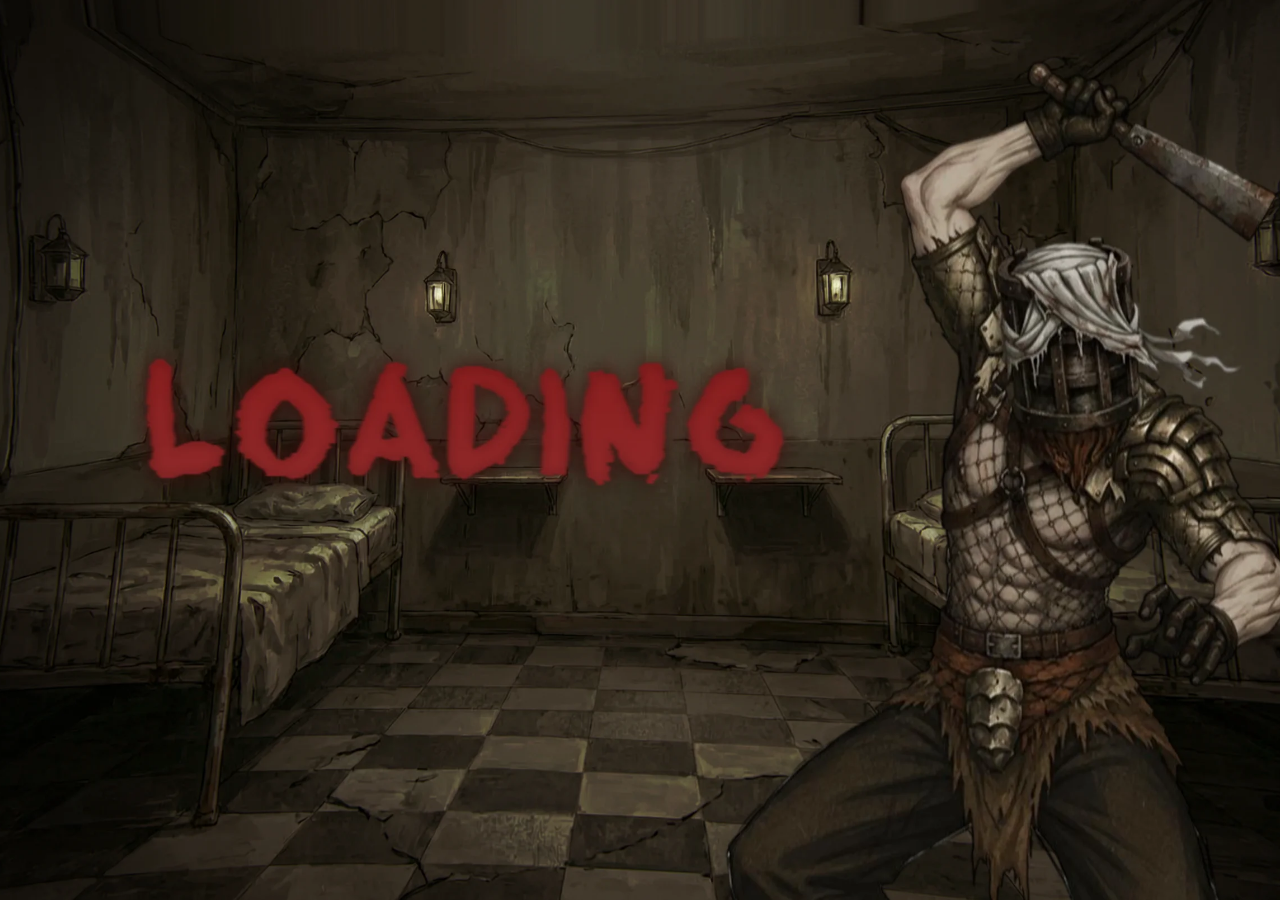
<file: index.html>
<!DOCTYPE html>
<html lang="ru">
<head>
    <meta charset="UTF-8">
    <meta name="viewport" content="width=device-width, initial-scale=1.0, maximum-scale=1.0, user-scalable=no">
    <title>Game</title>
    
    <script src="https://telegram.org/js/telegram-web-app.js"></script>
    
    <link rel="stylesheet" href="style.css">
</head>
<body>
    <div id="preloader"></div>

    <div id="game-container">
        
        <!-- ================= ЛОББИ ================= -->
        <div id="lobby-screen" class="screen">
            <div id="bg-layer-lobby"></div>
            <div id="top-menu-bg"></div>
            
            <div id="player-lobby-sprite"></div>
            
            <div id="ui-layer">
                <div id="top-menu">
                    <div class="menu-text" id="btn-map">Map</div>
                    <div class="menu-text" id="btn-stats">Stats</div>
                    <div class="menu-text" id="btn-money">Money</div>
                </div>
            </div>
        </div>

        <!-- ================= БИТВА С БОССОМ ================= -->
        <div id="boss-screen" class="screen hidden">
            <div id="bg-layer-boss"></div>
            
            <div id="boss-sprite"></div>
            
            <div id="hand-sprite"></div>
            
            <div id="damage-layer"></div>
            
            <div id="battle-hud">
                <div class="hud-side hud-left">
                    <div class="hud-bar-container">
                        <div class="hud-bar-fill" id="player-hp-fill"></div>
                        <div class="hud-bar-overlay"></div>
                    </div>
                    <div class="hud-hp-text hud-hp-text-left" id="player-hp-text">500</div>
                    <div class="hud-icon hud-icon-dead" id="player-hud-dead"></div>
                    <div class="hud-icon hud-icon-alive" id="player-hud-icon"></div>
                </div>

                <div class="hud-timer" id="battle-timer">15:00</div>

                <div class="hud-side hud-right">
                    <div class="hud-bar-container">
                        <div class="hud-bar-fill" id="boss-hp-fill"></div>
                        <div class="hud-bar-overlay"></div>
                    </div>
                    <div class="hud-hp-text hud-hp-text-right" id="boss-hp-text">1000</div>
                    <div class="hud-icon hud-icon-dead" id="boss-hud-dead"></div>
                    <div class="hud-icon hud-icon-alive" id="boss-hud-icon"></div>
                </div>
            </div>
        </div>

    </div>

    <script src="main.js"></script>
</body>
</html>
</file>
<file: style.css>
/* ===== ПОДКЛЮЧЕНИЕ ШРИФТА ===== */
@font-face {
    font-family: 'Pinzelan';
    src: url('assets/fonts/pinzelan-cyrillic.otf') format('opentype');
    font-weight: normal;
    font-style: normal;
    font-display: swap;
}

/* Сброс стилей */
* {
    margin: 0;
    padding: 0;
    box-sizing: border-box;
    user-select: none;
    -webkit-tap-highlight-color: transparent;
}

body {
    background-color: #000;
    overflow: hidden;
    width: 100vw;
    height: 100vh;
    margin: 0;
    padding: 0;
}

#game-container {
    position: absolute; /* Изменено с relative на absolute для фиксации центра */
    top: 50%;
    left: 50%;
    width: 1920px;
    height: 1080px;
    transform-origin: center center; /* Изменено с top left на center center */
    transform: translate(-50%, -50%) scale(1);
    background-color: #1a1a1a;
    overflow: hidden;
}

.screen {
    position: absolute;
    top: 0;
    left: 0;
    width: 100%;
    height: 100%;
}

.hidden {
    display: none !important;
}

/* ================= ПРЕЛОАДЕР ================= */
#preloader {
    position: fixed;
    top: 0;
    left: 0;
    width: 100vw;
    height: 100vh;
    background-color: #000;
    background-image: url('assets/bg/loading.webp');
    background-size: cover;
    background-position: center;
    background-repeat: no-repeat;
    z-index: 999999;
    transition: opacity 0.6s ease;
    overflow: hidden;
}

#preloader.hidden-preloader {
    opacity: 0;
    pointer-events: none;
}


/* ================= ЛОББИ ================= */
#bg-layer-lobby {
    position: absolute;
    top: 0;
    left: 0;
    width: 100%;
    height: 100%;
    background-image: url('assets/bg/lobby-bg.webp');
    background-size: cover;
    background-position: center;
    background-repeat: no-repeat;
}

#top-menu-bg {
    position: absolute;
    top: 0;
    left: 0;
    width: 100%;
    height: 60px;
    background-image: url('assets/ui/bg-ui.webp');
    background-size: 100% auto;
    background-repeat: no-repeat;
    background-position: center top;
    pointer-events: none;
    z-index: 1;
}

#player-lobby-sprite {
    position: absolute;
    bottom: 120px;
    left: 50%;
    transform: translateX(-50%);
    width: 900px;
    height: 800px;
    background-image: url('assets/sprites/player/p-default.webp');
    background-size: contain;
    background-repeat: no-repeat;
    background-position: bottom center;
    z-index: 2;
    pointer-events: none;
    
    animation: playerBreathing 7s ease-in-out infinite;
    transform-origin: bottom center;
}

@keyframes playerBreathing {
    0%, 100% {
        transform: translateX(-50%) scaleY(1) scaleX(1);
    }
    50% {
        transform: translateX(-50%) scaleY(1.01) scaleX(0.99);
    }
}

#ui-layer {
    position: absolute;
    top: 0;
    left: 0;
    width: 100%;
    height: 100%;
    pointer-events: none;
    z-index: 3;
}

#top-menu {
    position: absolute;
    top: 0px;
    left: 50%;
    transform: translateX(-50%);
    display: flex;
    gap: 60px;
    pointer-events: auto;
    z-index: 2;
    align-items: center;
    height: 60px;
}

.menu-text {
    font-family: 'Pinzelan', 'Arial', sans-serif;
    font-size: 32px;
    color: #e0e0e0;
    letter-spacing: 4px;
    cursor: pointer;
    position: relative;
    text-shadow: 2px 2px 4px rgba(0, 0, 0, 0.8);
    transition: color 0.4s ease, text-shadow 0.4s ease;
    user-select: none;
}

.menu-text:hover {
    color: #5a0000;
    text-shadow: 
        0 0 8px rgba(255, 80, 80, 0.9),
        0 0 20px rgba(255, 60, 60, 0.5),
        2px 2px 4px rgba(0, 0, 0, 0.9);
}


/* ================= БИТВА С БОССОМ ================= */
#boss-screen {
    transition: transform 0.3s ease;
    transform-origin: center center;
}

#boss-screen.zoomed {
    transform: scale(1.15);
}

#bg-layer-boss {
    position: absolute;
    top: 0;
    left: 0;
    width: 100%;
    height: 100%;
    background-image: url('assets/bg/mechanic-bg.webp');
    background-size: cover;
    background-position: center;
    background-repeat: no-repeat;
}

#boss-sprite {
    position: absolute;
    bottom: 90px;
    left: 50%;
    transform: translateX(-50%);
    width: 700px;
    height: 600px;
    background-image: url('assets/sprites/mechanic.webp');
    background-size: contain;
    background-repeat: no-repeat;
    background-position: bottom center;
    z-index: 2;
    pointer-events: none;
    
    animation: bossBreathing 6s ease-in-out infinite;
    transform-origin: bottom center;
}

@keyframes bossBreathing {
    0%, 100% { transform: translateX(-50%) scaleY(1) scaleX(1); }
    50% { transform: translateX(-50%) scaleY(1.02) scaleX(0.99); }
}

#hand-sprite {
    position: absolute;
    bottom: -40px;
    right: -80px;
    width: 700px;
    height: 750px;
    background-image: url('assets/ui/hand.webp');
    background-size: contain;
    background-repeat: no-repeat;
    background-position: bottom right;
    z-index: 3;
    pointer-events: none;
    
    animation: handBreathing 3s ease-in-out infinite;
    transform-origin: bottom right;
}

@keyframes handBreathing {
    0%, 100% { transform: rotate(-20deg) translateY(0) scale(1); }
    50% { transform: rotate(-20deg) translateY(-15px) scale(1.02); }
}

@keyframes handPunch {
    0%   { transform: rotate(-20deg) translateY(0) scale(1); }
    30%  { transform: rotate(-40deg) translate(-80px, 30px) scale(1.1); }
    60%  { transform: rotate(-15deg) translate(20px, -10px) scale(1.05); }
    100% { transform: rotate(-20deg) translateY(0) scale(1); }
}

#hand-sprite.punching {
    animation: handPunch 0.35s ease-out forwards !important;
}

#battle-hud {
    position: absolute;
    top: 40px;
    left: 0;
    width: 100%;
    display: flex;
    justify-content: space-between;
    align-items: flex-start;
    padding: 0 60px;
    pointer-events: none;
    z-index: 100;
}

.hud-side {
    position: relative;
    width: 180px;
    height: 180px;
}

.hud-bar-container {
    position: absolute;
    top: -85px;
    width: 350px;
    height: 350px;
    z-index: 1;
}

.hud-bar-overlay {
    position: absolute;
    top: 0;
    left: 0;
    width: 100%;
    height: 100%;
    background-image: url('assets/ui/bar-hp.webp');
    background-size: 100% 100%;
    background-repeat: no-repeat;
    z-index: 1;
    pointer-events: none;
}

.hud-bar-fill {
    position: absolute;
    top: 0;
    left: 0;
    height: 100%;
    width: 100%;
    background-image: url('assets/ui/bar-hp-full.webp');
    background-size: 350px 100%;
    background-repeat: no-repeat;
    background-position: left center;
    z-index: 2;
    transition: width 0.3s ease;
    overflow: hidden;
}

.hud-icon {
    position: absolute;
    top: 0;
    width: 180px;
    height: 180px;
    background-size: contain;
    background-repeat: no-repeat;
    background-position: center;
}

.hud-icon-dead {
    z-index: 3;
    background-image: url('assets/ui/icon-dead.webp');
}

.hud-icon-alive { z-index: 4; }

.hud-left .hud-bar-container { left: 90px; }
.hud-left .hud-icon { left: 0; }
.hud-left .hud-icon-alive { background-image: url('assets/ui/player-icon.webp'); }

.hud-right .hud-bar-container {
    right: 90px;
    transform: scaleX(-1);
}
.hud-right .hud-icon { right: 0; }
.hud-right .hud-icon-alive { background-image: url('assets/ui/mechanic-icon.webp'); }

.hud-timer {
    font-family: 'Pinzelan', 'Arial', sans-serif;
    font-size: 56px;
    font-weight: normal;
    color: #e0e0e0;
    text-shadow: 3px 3px 6px rgba(0, 0, 0, 0.95), 0 0 15px rgba(0, 0, 0, 0.8);
    letter-spacing: 5px;
    margin-top: 130px;
    align-self: flex-start;
}

.hud-hp-text {
    position: absolute;
    top: 130px;
    font-family: 'Pinzelan', 'Arial', sans-serif;
    font-size: 22px;
    color: #e0e0e0;
    text-shadow: 2px 2px 4px rgba(0, 0, 0, 0.95);
    letter-spacing: 2px;
    white-space: nowrap;
    z-index: 5;
    pointer-events: none;
}

.hud-hp-text-left {
    left: 90px;
    width: 350px;
    text-align: right;
    padding-right: 5px;
}

.hud-hp-text-right {
    right: 90px;
    width: 350px;
    text-align: left;
    padding-left: 5px;
}

#damage-layer {
    position: absolute;
    top: 0;
    left: 0;
    width: 100%;
    height: 100%;
    pointer-events: none;
    z-index: 50;
}

.damage-number {
    position: absolute;
    font-family: 'Pinzelan', 'Arial', sans-serif;
    font-size: 32px;
    font-weight: bold;
    color: #b30000b0;
    opacity: 0.85;
    letter-spacing: 2px;
    pointer-events: none;
    animation: damageFloat 0.5s ease-out forwards;
}

@keyframes damageFloat {
    0% { transform: translate(-50%, 0) scale(0.5); opacity: 0; }
    20% { transform: translate(-50%, 20px) scale(1.3); opacity: 0.85; }
    40% { transform: translate(-50%, 40px) scale(1); opacity: 0.85; }
    100% { transform: translate(-50%, 180px) scale(0.9); opacity: 0; }
}

@keyframes bossDashLeft {
    0%   { transform: translateX(-50%) translateY(0) scale(1); }
    100% { transform: translateX(-60%) translateY(40px) scale(1.25); }
}

@keyframes bossDashRight {
    0%   { transform: translateX(-60%) translateY(40px) scale(1.25); }
    100% { transform: translateX(-40%) translateY(80px) scale(1.5); }
}

@keyframes bossDashCenter {
    0%   { transform: translateX(-40%) translateY(80px) scale(1.5); }
    100% { transform: translateX(-50%) translateY(200px) scale(1.9); }
}

@keyframes bossReturn {
    0%   { transform: translateX(-50%) translateY(200px) scale(1.9); }
    100% { transform: translateX(-50%) translateY(0) scale(1); }
}

#boss-sprite.attacking-left,
#boss-sprite.attacking-right,
#boss-sprite.attacking-center,
#boss-sprite.returning {
    transform-origin: center center;
}

#boss-sprite.attacking-left { animation: bossDashLeft 0.25s ease-out forwards !important; }
#boss-sprite.attacking-right { animation: bossDashRight 0.25s ease-out forwards !important; }
#boss-sprite.attacking-center {
    animation: bossDashCenter 0.25s ease-out forwards !important;
    background-image: url('assets/sprites/mechanic-attack.webp') !important;
}
#boss-sprite.returning {
    animation: bossReturn 0.4s ease-out forwards !important;
    background-image: url('assets/sprites/mechanic.webp') !important;
}

@keyframes cameraShake {
    0%, 100% { transform: scale(1.15) translate(0, 0); }
    10%      { transform: scale(1.15) translate(-8px, 6px); }
    20%      { transform: scale(1.15) translate(8px, -6px); }
    30%      { transform: scale(1.15) translate(-6px, -4px); }
    40%      { transform: scale(1.15) translate(6px, 4px); }
    50%      { transform: scale(1.15) translate(-4px, 5px); }
    60%      { transform: scale(1.15) translate(4px, -5px); }
    70%      { transform: scale(1.15) translate(-3px, 3px); }
    80%      { transform: scale(1.15) translate(3px, -3px); }
    90%      { transform: scale(1.15) translate(-2px, 2px); }
}

#boss-screen.shaking {
    animation: cameraShake 0.5s ease-out;
}
</file>
